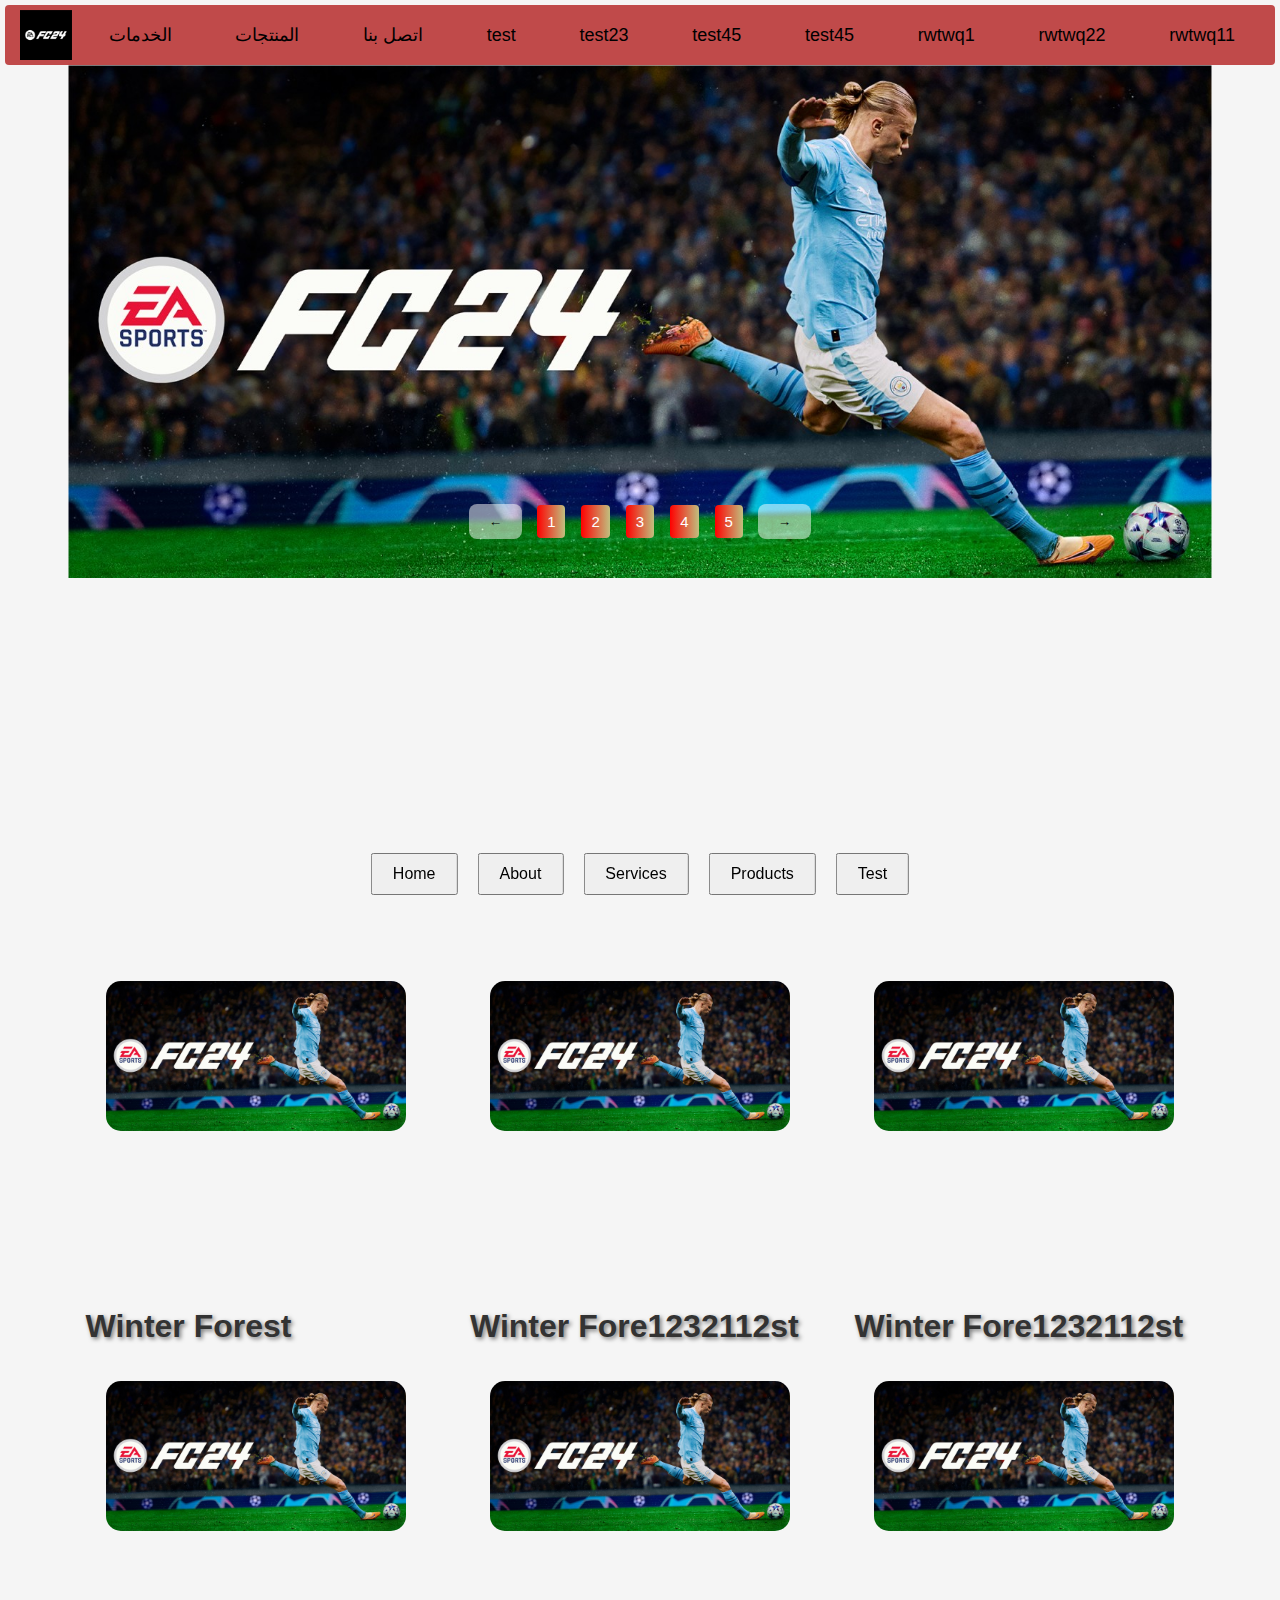
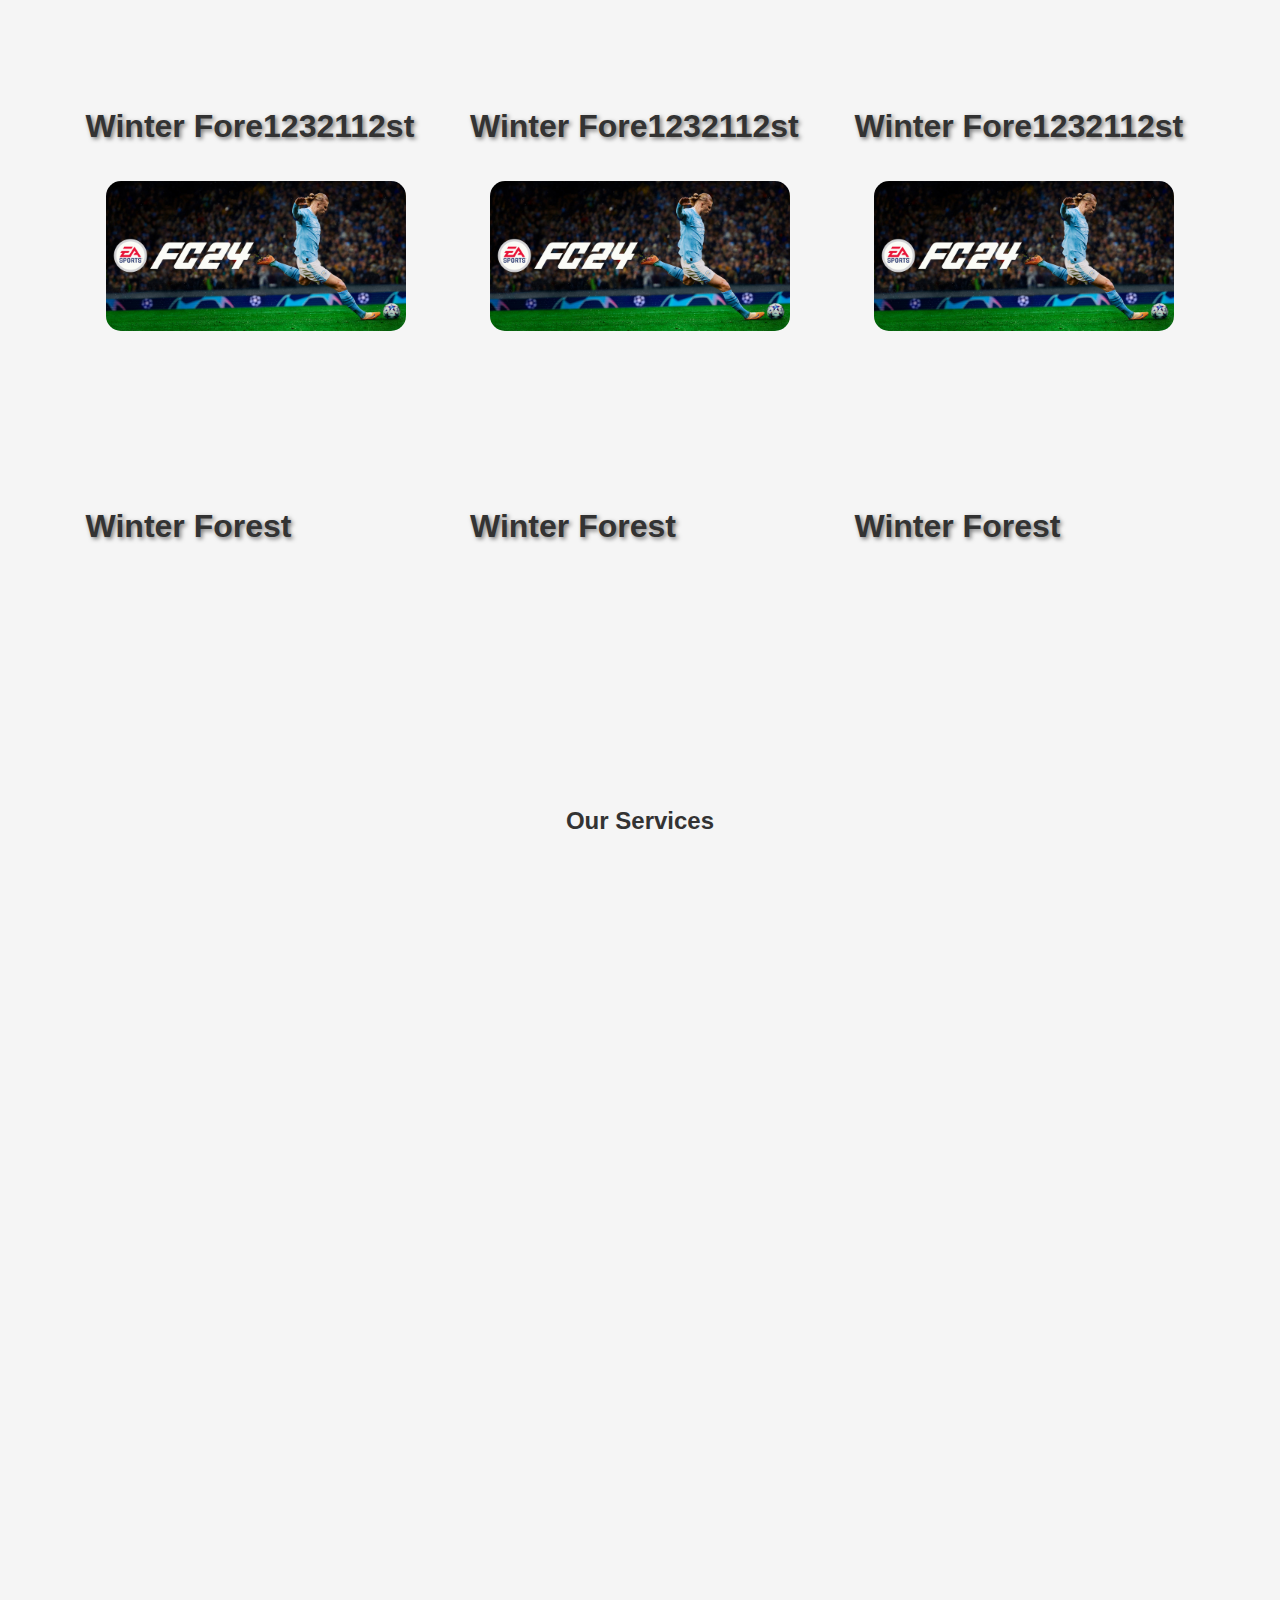
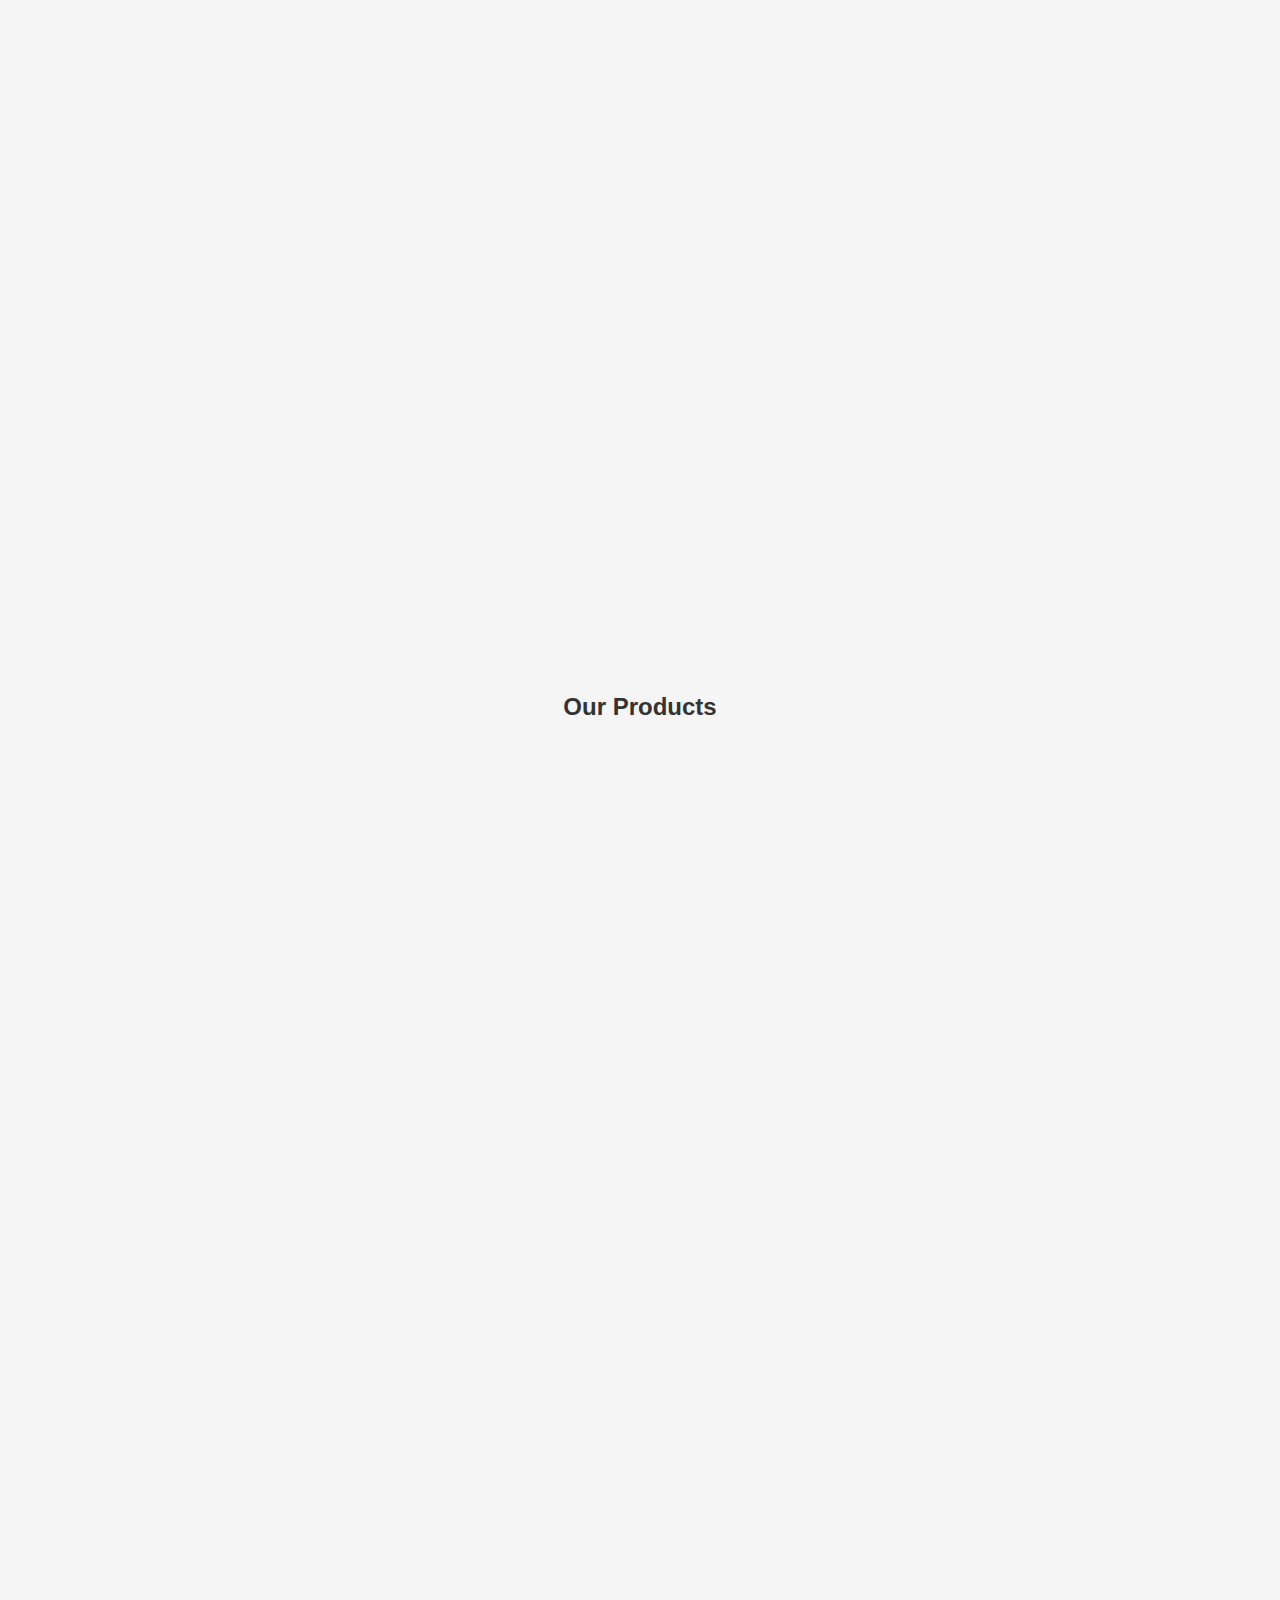
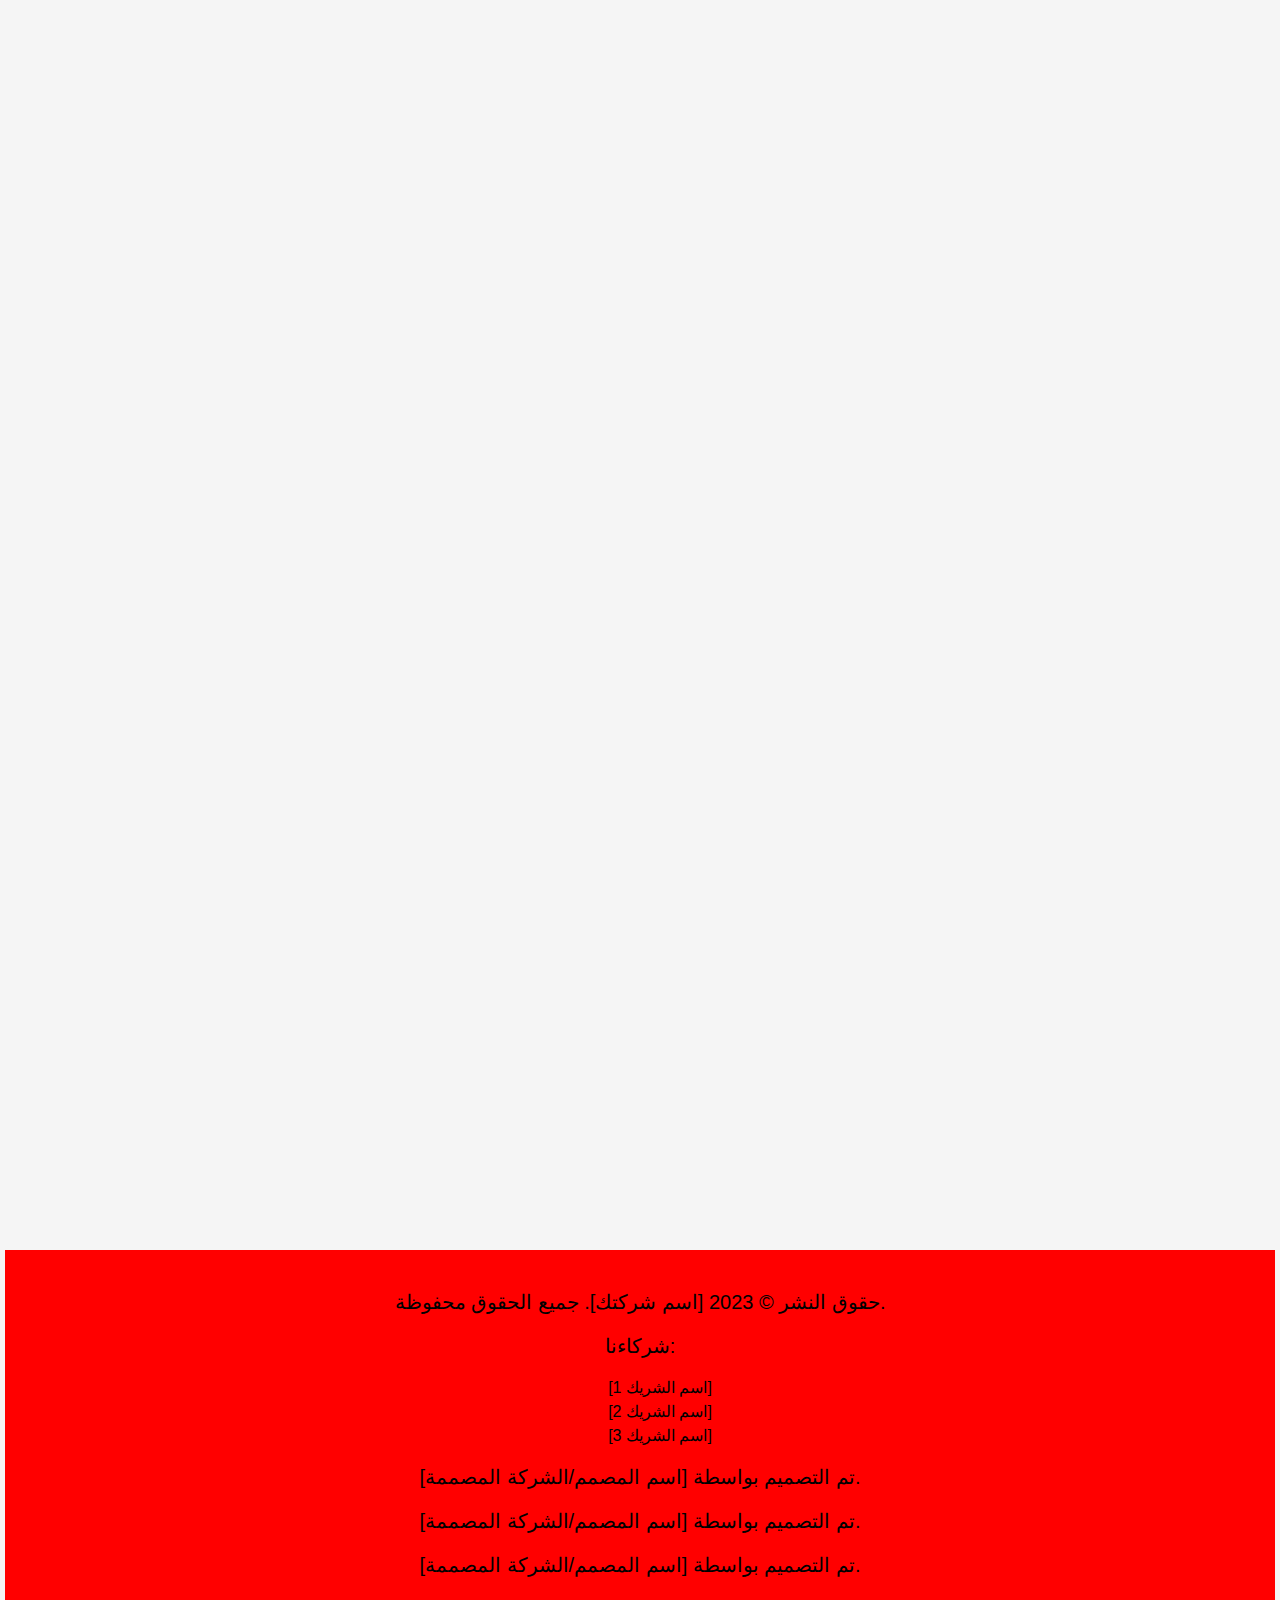
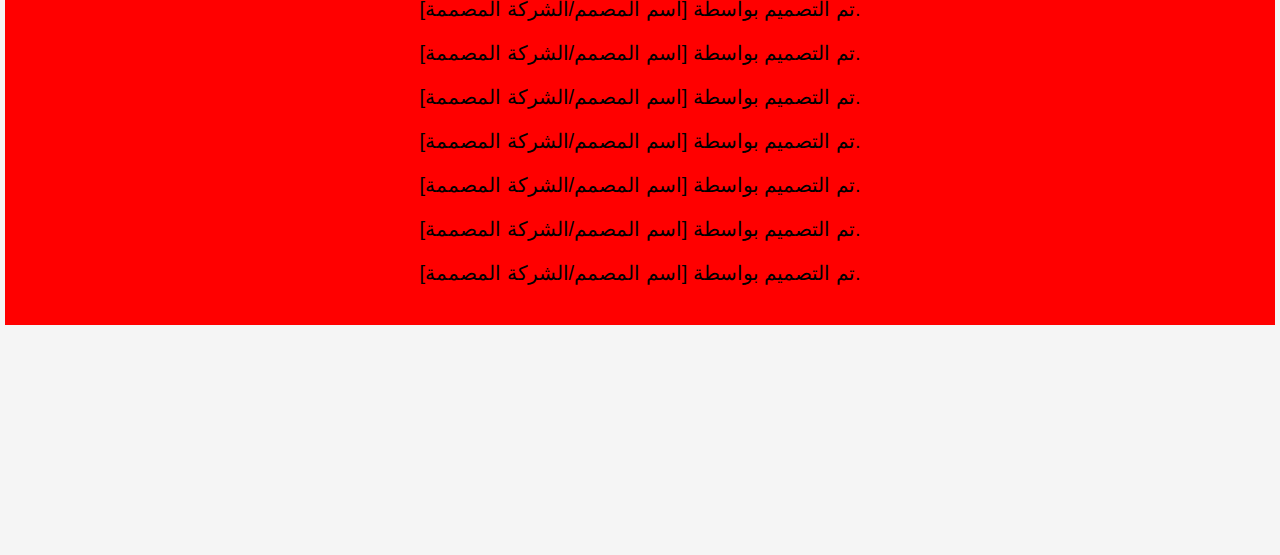
<file: appboo/index.html>
<!DOCTYPE html>
<html lang="en">
<head>
  <meta charset="UTF-8">
  <meta name="viewport" content="width=device-width, initial-scale=1.0">
  <link rel="stylesheet" href="csss/css12.css">
  <link rel="stylesheet" href="csss/styles.css">
  <link rel="stylesheet" href="jss/cardsjs.js">
  <link rel="stylesheet" href="database_script.sql">
  <title>Your Modern Website</title>
  <link rel="icon" href="imag/2x1_NSwitch_EaSportsFc24_image1600w.jpg">
</head>
<body>
   <section id="home" class="content">
           <main>
            <div class="code-rectangle">
                    <a href="index.html"><div class="logo">
                      <Img class="logo" src="imag/ea-sports-fc-24-logo-B3CB1AA5C1-seeklogo.com.png">
                      </a>
                    </Img>
                </div>
                <a href="https://sisoq.github.io/my/index4.html">الخدمات</a>
                <a href="https://sisoq.github.io/shop-vini/">المنتجات</a>
                <a href="https://sisoq.github.io/my/index5.html">اتصل بنا</a>
                <a href="https://sisoq.github.io/tajre/index21.html">test</a>
                <p><a href="login.html">test23</a></p>
                <p><a href="signup.html">test45</a></p>
                <p><a href="index2/IN.HTML">test45</a></p>
                <p><a href="index2/index.html">rwtwq1</a></p>
                <p><a href="index2/index1.html">rwtwq22</a></p>
                <p><a href="index2/index2.html">rwtwq11</a></p>
            </div>
        </main>
    <div class="image-container">
        <div class="slideshow-container">
             <!-- 1600/800 -->
          <img class="slideshow-image" src="imag/2x1_NSwitch_EaSportsFc24_image1600w.jpg" alt="Image 1">
          <img class="slideshow-image" src="imag/2x1_NSwitch_EaSportsFc24_image1600w.jpg" alt="Image 2">
          <img class="slideshow-image" src="imag/2x1_NSwitch_EaSportsFc24_image1600w.jpg" alt="Image 3">
          <img class="slideshow-image" src="imag/2x1_NSwitch_EaSportsFc24_image1600w.jpg" alt="Image 4">
          <img class="slideshow-image" src="imag/2x1_NSwitch_EaSportsFc24_image1600w.jpg" alt="Image 5">
          <div class="nav-buttons">
            <button class="nav-button previous">←</button>
            <span class="image-count active" data-number="1">1</span>
            <span class="image-count active" data-number="2">2</span>
            <span class="image-count active" data-number="3">3</span>
            <span class="image-count active" data-number="4">4</span>
            <span class="image-count active" data-number="5">5</span>
            <button class="nav-button next">→</button>
          </div>
        </div>
      </div> 
         <div class="menu">
        <div class="menu-button fixed-menu-button">
          <img class="menu-icon" src="imag/baseline_menu_black_24dp.png" alt="">
        </div>
        <div class="popup float">
          <div style="height: 50px;">
          <a href="index.html"><div class="logo1">
            <Img class="logo1" src="imag/ea-sports-fc-24-logo-B3CB1AA5C1-seeklogo.com.png">
            </a>
          </Img>
      </div>
    </div>
      <div style="height: 700px;">
          <p><a href="https://sisoq.github.io/my/index4.html">الخدمات</a></p>
          <p><a href="https://sisoq.github.io/shop-vini/">المنتجات</a></p>
          <p><a href="https://sisoq.github.io/my/index5.html">اتصل بنا</a></p>
          <p><a href="https://sisoq.github.io/tajre/index21.html">test</a></p>
          <p><a href="login.html">test23</a></p>
          <p><a href="signup.html">test45</a></p>
       </div>
        </div>
      </div>
</section>
  <!-- Main Content - Cards -->
  <div style="height: 50px;"></div>
  <section id="about"  class="content">
    <article class="card">
      <figure>
        <img src="imag/2x1_NSwitch_EaSportsFc24_image1600w.jpg" alt="Winter Forest">
        <figcaption>
          <h3>Winter Forest</h3>
        </figcaption>
      </figure>
      <div class="popup-content">
        <p>محتوى هام 1</p>
      </div>
    </article>
    
   
   
   
   
   
   
   
    <div id="productPopup" style="display: none;">
      <!-- محتوى الطرحة هنا (الصورة، الوصف، السعر، إلخ) -->
 
   <article class="card">
        <figure>
          <img src="imag/2x1_NSwitch_EaSportsFc24_image1600w.jpg" alt="Winter Forest">
          <figcaption>
            <h3>Winter Fo214142144212124rest</h3>
          </figcaption>
        </figure>
        <div class="popup-content">
          <p>محتوى هام 1</p>
        </div>
      </article>

</div>
  
  
      <article class="card">
        <figure>
          <img src="imag/2x1_NSwitch_EaSportsFc24_image1600w.jpg" alt="Winter Forest">
          <figcaption>
            <h3>Winter Fore1232112st</h3>
          </figcaption>
        </figure>
        <div class="popup-content">
          <p>محتوى هام 1</p>
        </div>
      </article> <!-- إضافة خيارات المنتجات الأخرى هنا -->
  </select>

  <article class="card">
    <figure>
      <img src="imag/2x1_NSwitch_EaSportsFc24_image1600w.jpg" alt="Winter Forest">
      <figcaption>
        <h3>Winter Fore1232112st</h3>
      </figcaption>
    </figure>
    <div class="popup-content">
      <p>محتوى هام 1</p>
    </div>
  </article> <!-- إضافة خيارات المنتجات الأخرى هنا -->
</select>


<article class="card">
  <figure>
    <img src="imag/2x1_NSwitch_EaSportsFc24_image1600w.jpg" alt="Winter Forest">
    <figcaption>
      <h3>Winter Fore1232112st</h3>
    </figcaption>
  </figure>
  <div class="popup-content">
    <p>محتوى هام 1</p>
  </div>
</article> <!-- إضافة خيارات المنتجات الأخرى هنا -->
</select>


<article class="card">
  <figure>
    <img src="imag/2x1_NSwitch_EaSportsFc24_image1600w.jpg" alt="Winter Forest">
    <figcaption>
      <h3>Winter Fore1232112st</h3>
    </figcaption>
  </figure>
  <div class="popup-content">
    <p>محتوى هام 1</p>
  </div>
</article> <!-- إضافة خيارات المنتجات الأخرى هنا -->
</select>


<article class="card">
  <figure>
    <img src="imag/2x1_NSwitch_EaSportsFc24_image1600w.jpg" alt="Winter Forest">
    <figcaption>
      <h3>Winter Fore1232112st</h3>
    </figcaption>
  </figure>
  <div class="popup-content">
    <p>محتوى هام 1</p>
  </div>
</article> <!-- إضافة خيارات المنتجات الأخرى هنا -->
</select>







     
      <article class="card">
        <figure>
          <img src="imag/2x1_NSwitch_EaSportsFc24_image1600w.jpg" alt="Winter Forest">
          <figcaption>
            <h3>Winter Forest</h3>
          </figcaption>
        </figure>
        <div class="popup-content">
          <p>محتوى هام 1</p>
          <h1>udutfl</h1>
          <h1>duckf</h1>
        </div>
      </article>
      <article class="card">
        <figure>
          <img src="imag/2x1_NSwitch_EaSportsFc24_image1600w.jpg" alt="Winter Forest">
          <figcaption>
            <h3>Winter Forest</h3>
          </figcaption>
        </figure>
        <div class="popup-content">
          <p>محتوى هام 1</p>
          <h1>udutfl</h1>
          <h1>duckf</h1>
        </div>
      </article>
      <article class="card">
        <figure>
          <img src="imag/2x1_NSwitch_EaSportsFc24_image1600w.jpg" alt="Winter Forest">
          <figcaption>
            <h3>Winter Forest</h3>
          </figcaption>
        </figure>
        <div class="popup-content">
          <p>محتوى هام 1</p>
          <h1>udutfl</h1>
          <h1>duckf</h1>
        </div>
      </article>
     
    
  </section>



  <!-- Section 3 -->
  <section id="services" class="content"  style="margin-top: 40%;">
    <h2>Our Services</h2>
    <!-- Add your content for the third section here -->
  </section>

  <!-- Section 4 (Products) -->
  <section id="products" class="content"  style="margin-top: 45%;">
    <h2>Our Products</h2>
    <!-- Add your content for the fourth section here -->
  </section>

  

 <script>



  function showProductInfo() {
    var selectedProduct = document.getElementById("productSelector").value;
    var productPopup = document.getElementById("productPopup");

    // قم بتحميل معلومات المنتج المختار وعرضها في الطرحة
    // يمكنك استخدام AJAX لجلب بيانات المنتج من الخادم

    // على سبيل المثال:
    var productInfo = getProductInfo(selectedProduct);
    productPopup.innerHTML = productInfo;

    // عرض الطرحة
    productPopup.style.display = "block";
}

function getProductInfo(productId) {
    // قم بتحميل بيانات المنتج من الخادم
    // استخدم AJAX أو أي وسيلة أخرى تفضلها
    // ارجع البيانات بتنسيق HTML
    // على سبيل المثال:
    return "<h2>منتج " + productId + "</h2><p>وص1ف المنتج، السعر، إلخ.</p>";
    return "<h2>منتج " + productId + "</h2><p>وص2ف المنتج، السعر، إلخ.</p>";
    return "<h2>منتج " + productId + "</h2><p>وص3ف المنتج، السعر، إلخ.</p>";
    return "<h2>منتج " + productId + "</h2><p>وص4ف المنتج، السعر، إلخ.</p>";
}




    const menuButton = document.querySelector(".menu-button");
    const popup = document.querySelector(".popup");

    menuButton.addEventListener("click", () => {
      popup.classList.toggle("show-popup");
    });

    //  للصورة الشرائحية
    const images = document.querySelectorAll(".slideshow-image");
    const prevButton = document.querySelector(".nav-button.previous");
    const nextButton = document.querySelector(".nav-button.next");
    const imageCountSpans = document.querySelectorAll(".image-count");
    let currentIndex = 0;

    function showImage(index) {
      images.forEach(image => image.style.opacity = 0);
      images[index].style.opacity = 1;

      imageCountSpans.forEach((span, idx) => {
        span.classList.remove("active");
        if (idx === index) {
          span.classList.add("active");
        }
      });
    }

    prevButton.addEventListener("click", () => {
      currentIndex = (currentIndex - 1 + images.length) % images.length;
      showImage(currentIndex);
    });

    nextButton.addEventListener("click", () => {
      currentIndex = (currentIndex + 1) % images.length;
      showImage(currentIndex);
    });

    imageCountSpans.forEach((span, idx) => {
      span.addEventListener("click", () => {
        currentIndex = idx;
        showImage(currentIndex);
      });
    });

    images[currentIndex].style.opacity = 1;

    setTimeout(() => {
      setInterval(() => {
        currentIndex = (currentIndex + 1) % images.length;
        showImage(currentIndex);
      }, 10000);
    }, 10000);

    // JavaScript للبطاقة
    const cards = document.querySelectorAll(".card");

    cards.forEach(card => {
      const popupContent = card.querySelector(".popup-content");
      card.addEventListener("mouseenter", () => {
        popupContent.style.display = "block";
      });
      card.addEventListener("mouseleave", () => {
        popupContent.style.display = "none";
      });
    });

    

    // احصل على العناصر
    const sectionNavigation = document.querySelector('.section-navigation');

    // الدالة التي تحدث الرؤية للزر
    function updateButtonVisibility() {
      const currentSection = document.elementFromPoint(window.innerWidth / 2, window.innerHeight / 2);
      const sections = ['home', 'about', 'services', 'products', 'contact', 'test'];

      const shouldShowButton = !sections.includes(currentSection.id);

      sectionNavigation.style.display = shouldShowButton ? 'block' : 'none';
    }

    window.addEventListener('scroll', updateButtonVisibility);
  </script>

  <!-- Navigation Button for Sections -->
  <div class="section-navigation">
    <button onclick="scrollToSection('home')">Home</button>
    <button onclick="scrollToSection('about')">About</button>
    <button onclick="scrollToSection('services')">Services</button>
    <button onclick="scrollToSection('products')">Products</button>
    <button onclick="scrollToSection('test')">Test</button>
  </div>

  <!-- JavaScript for Section Navigation -->
  <script>
    function scrollToSection(sectionId) {
      const section = document.getElementById(sectionId);
      section.scrollIntoView({ behavior: "smooth" });
    }
    
  </script>

  <!-- Footer -->

  <section id="test" class="content"  style="margin-top: 99%;">
   
  
    <footer>
    <p>حقوق النشر © 2023 [اسم شركتك]. جميع الحقوق محفوظة.</p>
    <p>شركاءنا:</p>
    <ul>
      <li>[اسم الشريك 1]</li>
      <li>[اسم الشريك 2]</li>
      <li>[اسم الشريك 3]</li>
    </ul>
    <p>تم التصميم بواسطة [اسم المصمم/الشركة المصممة].</p>
    <p>تم التصميم بواسطة [اسم المصمم/الشركة المصممة].</p>
    <p>تم التصميم بواسطة [اسم المصمم/الشركة المصممة].</p>
<p>تم التصميم بواسطة [اسم المصمم/الشركة المصممة].</p>
<p>تم التصميم بواسطة [اسم المصمم/الشركة المصممة].</p>
<p>تم التصميم بواسطة [اسم المصمم/الشركة المصممة].</p>
<p>تم التصميم بواسطة [اسم المصمم/الشركة المصممة].</p>
<p>تم التصميم بواسطة [اسم المصمم/الشركة المصممة].</p>
<p>تم التصميم بواسطة [اسم المصمم/الشركة المصممة].</p>
<p>تم التصميم بواسطة [اسم المصمم/الشركة المصممة].</p>

  </footer>
</section>
</body> 
</html>
</file>
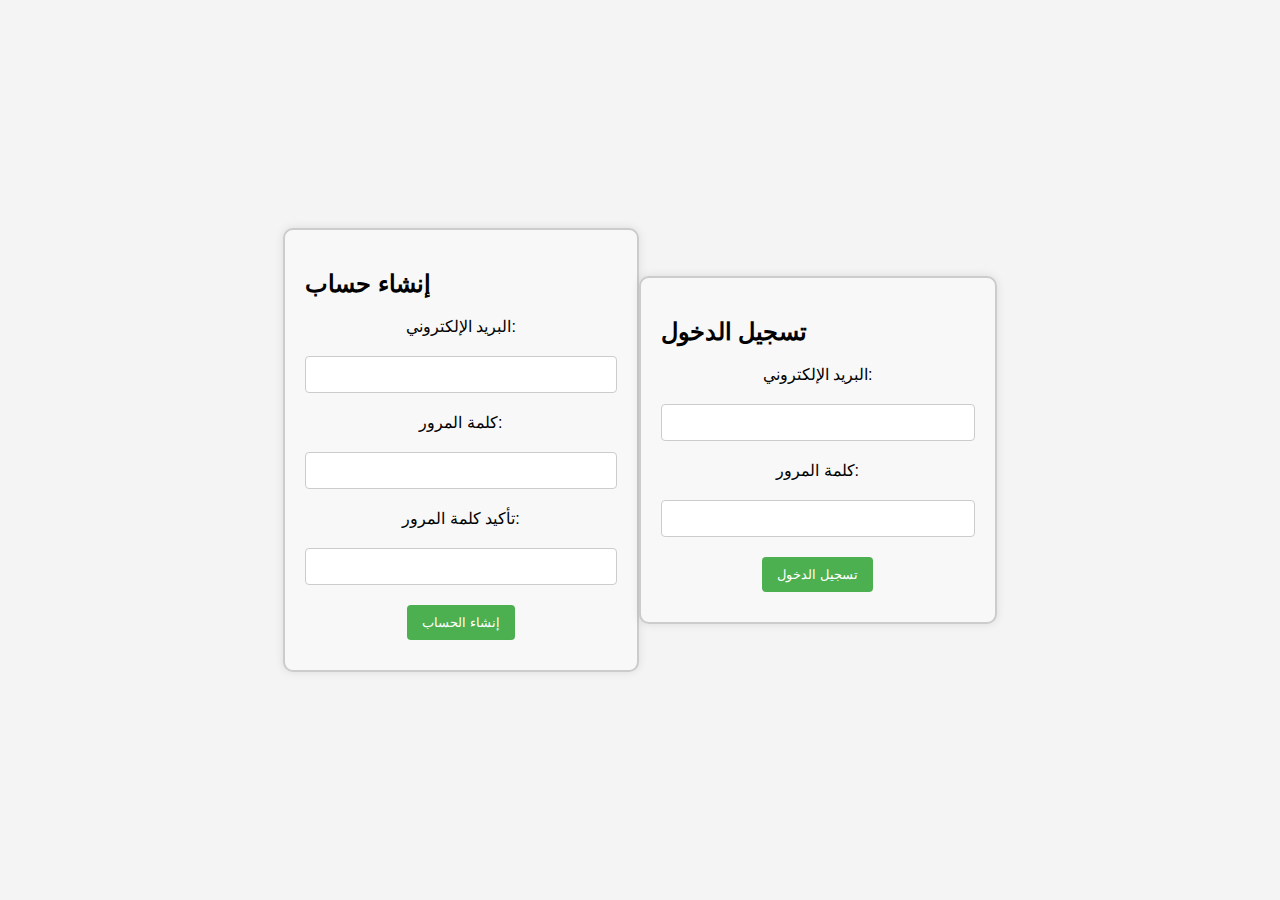
<file: appboo/signup.html>
<!DOCTYPE html>
<html lang="en">
<head>
  <meta charset="UTF-8">
  <meta name="viewport" content="width=device-width, initial-scale=1.0">
  <link rel="stylesheet" href="js212.js">
  <link rel="stylesheet" href="database_script.sql">
  <link rel="stylesheet" href="css543645.css">
  
  <link rel="icon" href="imag/2x1_NSwitch_EaSportsFc24_image1600w.jpg">
  <title>إنشاء حساب</title>
</head>
<body>
  <div class="box">
  <h2>إنشاء حساب</h2>
  <form action="/signup" method="post">
    <label for="email">البريد الإلكتروني:</label>
    <input type="email" id="email" name="email" required>

    <label for="password">كلمة المرور:</label>
    <input type="password" id="password" name="password" required>

    <label for="confirm_password">تأكيد كلمة المرور:</label>
    <input type="password" id="confirm_password" name="confirm_password" required>

    <button type="submit">إنشاء الحساب</button>
  </form>
</div>
  
    <div class="box">
      <h2>تسجيل الدخول</h2>
      <form action="/login" method="post">
        <label for="email">البريد الإلكتروني:</label>
        <input type="email" id="email" name="email" required>
  
        <label for="password">كلمة المرور:</label>
        <input type="password" id="password" name="password" required>
  
        <button type="submit">تسجيل الدخول</button>
      </form>
    </div>
  
  
</body>
</html>
</file>
<file: appboo/csss/css12.css>
/* قواعد CSS العامة للصفحة */
body {
  font-family: Arial, sans-serif;
  background-color: #d6d6d6;
}

/* قواعد CSS للشاشات الصغيرة (أجهزة محمولة) */
@media screen and (max-width: 768px) {
  body {
    font-size: 14px;
  }
  /* أضف المزيد من القواعد هنا لتخصيص شاشات الهواتف المحمولة */
}

/* قواعد CSS للشاشات المتوسطة (أجهزة لوحية) */
@media screen and (min-width: 769px) and (max-width: 1200px) {
  body {
    font-size: 16px;
  }
  /* أضف المزيد من القواعد هنا لتخصيص شاشات الأجهزة اللوحية */
}

/* قواعد CSS للشاشات الكبيرة (أجهزة سطح المكتب) */
@media screen and (min-width: 100%) {
  body {
    font-size: 18px;
  }
  /* أضف المزيد من القواعد هنا لتخصيص شاشات أجهزة سطح المكتب */
}
.header {
  height: 10%; /* العنصر سيكون بارتفاع يعادل 10% من ارتفاع نافذة المشاهدة */
}

.content {
  height: 100%; /* العنصر سيكون بارتفاع يعادل 80% من ارتفاع نافذة المشاهدة */
}

.footer {
  height: 30vh; /* العنصر سيكون بارتفاع يعادل 10% من ارتفاع نافذة المشاهدة */

}

        /* تصميم القسم السفلي (footer) */
        footer {
            background-color: #ff0000; /* لون الخلفية الرمادي */
            color: rgb(0, 0, 0); /* لون النص الجميل (زرقة) */
            padding: 20px; /* هوامش داخلية للقسم السفلي */
            text-align: center; /* محاذاة النص في الوسط */
        }

        /* تصميم العناصر النصية داخل القسم السفلي */
        footer p {
            font-size: 20px; /* حجم الخط */
        }

        footer ul {
            list-style: none; /* إزالة نقاط الترقيم في القائمة */
        }

        footer li {
            margin: 5px 0; /* هوامش بين عناصر القائمة */
        }


html, body {
  height: 100%; /* ارتفاع الصفحة بوحدة البكسل */
}


/* media*/
/* لعرض <main> على الحواسيب وإخفاء <menu> */
@media (min-width: 801px) {
  main {
      display: block;
  }

  .menu {
      display: none;
  }
}

/* لعرض <menu> على الهواتف وإخفاء <main> */
@media (max-width:800px) 
{
  main {
      display: none;
  }

  .menu {
      display: block;
  }
}
  /* قومي بتحديد أسلوب التصميم للهواتف هنا */
/* قومي بتحديد أسلوب التصميم للهواتف هنا */
@media (max-width: 800px) {
  /* أي تعديلات ترغبين في تطبيقها على البطاقات عندما يكون عرض الشاشة صغير */
  .card {
    position: relative;
    display: inline-block;
    margin-right: 15px; /* هامش بين البطاقات */
    width: 205px; /* تحكم بعرض البطاقة هنا */
    height: 240px; /* تحكم بارتفاع البطاقة هنا */
    transition: transform 0.3s;
    cursor: pointer;
    border-radius: 15px;
    /* إضافة أي خصائص CSS لتخصيص تصميم البطاقة في الهواتف */
    /* على سبيل المثال، تحديد العرض أو التباعد بين البطاقات بشكل مختلف */
  }

  .card:hover {
    transform: translateY(-5px); /* تحريك البطاقة عند تمرير الماوس فوقها */
  }
  
  .card img {
    width: 105%; /* تعديل العرض ليمتد من بداية البطاقة */
    height: 90%; /* تعديل الارتفاع ليمتد من بداية البطاقة */
    object-fit: fill; /* استخدم "fill" بدلاً من "cover" */
    object-position: left top; /* ضع الصورة في الزاوية اليسرى العلوية */
    border-radius: 15px;
  }
  
  .card h3 {
    position: absolute;
    bottom: 10px;
    left: 20px;
    margin: 10px;
    font-size: 40px; /* تحكم بحجم النص هنا */
    text-shadow: 2px 2px 4px rgba(0, 0, 0, 0.5);
  }
}


/* قومي بتحديد أسلوب التصميم للحواسيب هنا */
@media  (min-width: 769px) {
  /* أي تعديلات ترغبين في تطبيقها على البطاقات عندما يكون عرض الشاشة كبير */
  .card {
    position: relative;
    display: inline-block;
    margin-right: 15px; /* هامش بين البطاقات */
    width: 365px; /* تحكم بعرض البطاقة هنا */
    height: 400px; /* تحكم بارتفاع البطاقة هنا */
    transition: transform 0.3s;
    cursor: pointer;
    border-radius: 15px;
    /* إضافة أي خصائص CSS لتخصيص تصميم البطاقة على الحواسيب */
    /* على سبيل المثال، تحديد العرض أو التباعد بين البطاقات بشكل مختلف */
  }
  
  .card:hover {
    transform: translateY(-10px); /* تحريك البطاقة عند تمرير الماوس فوقها */
  }
  
  .card img {
    width: 300px; /* تعديل العرض ليمتد من بداية البطاقة */
    height: 90%; /* تعديل الارتفاع ليمتد من بداية البطاقة */
    object-fit: fill; /* استخدم "fill" بدلاً من "cover" */
    object-position: left top; /* ضع الصورة في الزاوية اليسرى العلوية */
    border-radius: 15px;
  }
  
  .card h3 {
    position: absolute;
    bottom: 10px;
    left: 10px;
    margin: 10px;
    font-size: 32px; /* تحكم بحجم النص هنا */
    text-shadow: 2px 2px 4px rgba(0, 0, 0, 0.5);
  }
}



.popup-content {
  display: none;
  position: absolute;
  top: 0; /* يظهر فوق البطاقة */
  left: 0;
  transform: translateX(0);
  width: 100%; /* تحكم بعرض النافذة هنا */
  height: 100%; /* تحكم بارتفاع النافذة هنا */
  padding: 0;
  border-radius: 15px;
  box-shadow: 0 3px 6px rgba(0, 0, 0, 0.1);
  background-color: #cf9898; /* يمكنك تغيير لون الخلفية حسب احتياجك */
}

.card:hover .popup-content {
  display: block;
}


.search {
    display: inline-flex;
    align-items: center;
    background-color: #ffffff;
    color: #522cad;
    padding: 1px;
    border-radius: 6px;
    border: 1px solid #4d9b20;

}
.search :is(input, button){
    background: transparent;
    color: inherit;
    border: none;
    outline: none;
}
.searchinput{
    width: 0;
    transition: width 0.5s;

}
.searchbutton {
    display: grid;
    place-items: center;
    width: 10px;
    height: 10px;
    cursor: pointer;
    transition: color 0.25s;

}

.search :focus-within{
    width: 100px;

}
/* Light blue color */
body {
    background-color: #ADD8E6;
    
    /* Light gray color */
    background-color: #F5F5F5;
    
    /* Beige color */
    background-color: #F5DEB3;
    
    /* Purple color */
    background-color: #9370DB;
    
    /* Red color */
    background-color: #FF0000;
    
    /* Orange color */
    background-color: #FFA500;
    
    /* Green color */
    background-color: #008000;
    
    /* Yellow color */
    background-color: #FFFF00;
    
    /* Pink color */
    background-color: #FFC0CB;
    
    /* Brown color */
    background-color: #A52A2A;
      }
      /*hiho*/
      /* Defining the main fonts and colors for the website */
body {
    font-family: Arial, sans-serif;
    color: #333333;
    background-color: #F5F5F5;
    }
    
    /* Button design */
    .button {
    display: inline-block;
    padding: 8px 16px;
    font-size: 14px;
    font-weight: bold;
    text-align: center;
    text-decoration: none;
    background-color: #007bff;
    color: #ffffff;
    border-radius: 4px;
    }
    
    /* Input field design */
    input[type="text"], input[type="email"], input[type="password"], textarea {
    display: block;
    width: 100%;
    padding: 8px;
    font-size: 14px;
    line-height: 1.5;
    color: #333333;
    background-color: #ffffff;
    border: 1px solid #cccccc;
    border-radius: 4px;
    box-sizing: border-box;
    margin-bottom: 16px;
    }
    
    /* Defining the general framework for the website */
    .container {
    max-width: 1200px;
    margin: 0 auto;
    padding: 0 16px;
    }
    
    /* Main navigation menu design */
    .nav {
    display: flex;
    justify-content: space-between;
    align-items: center;
    height: 64px;
    background-color: #ffffff;
    border-bottom: 1px solid #cccccc;
    }
    
    /* Defining the style for navigation menu items */
    .nav ul {
    list-style: none;
    margin: 0;
    padding: 0;
    display: flex;
    }
    
    .nav ul li {
    margin-left: 16px;
    }
    
    .nav ul li:first-child {
    margin-left: 0;
    }
    
    .nav ul li a {
    text-decoration: none;
    color: #333333;
    font-size: 16px;
    font-weight: bold;
    }
    
    /* Sub-navigation menu design */
    .sub-nav {
    display: none;
    position: absolute;
    top: 64px;
    left: 0;
    background-color: #ffffff;
    width: 200px;
    border: 1px solid #cccccc;
    z-index: 1;
    }
    
    .sub-nav ul {
    list-style: none;
    margin: 0;
    padding: 0;
    }
    
    .sub-nav ul li {
    margin: 0;
    border-bottom: 1px solid #cccccc;
    }
    
    .sub-nav ul li:last-child {
    border-bottom: none;
    }
    
    .sub-nav ul li a {
    display: block;
    padding: 8px;
    color: #333333;
    text-decoration: none;
    font-size: 14px;
    }
    
    .sub-nav ul li a:hover {
    background-color: #f5f5f5;
    }
    
    /* Defining the hover state for buttons and navigation menu items */
    .button:hover,
    .nav ul li a:hover,
    .sub-nav ul li a:hover {
    cursor: pointer;
    }
    
    /* Defining the style for controlling elements when the screen is resized */
    @media (max-width: 768px) {
    .nav {
    justify-content: center;
    }
    
    .nav ul {
    display: none;
    }
    
    .sub-nav {
    display: block;
    }
    }
/* أنماط الصورة الشرائحية */
.image-container {
  width: 50%;
  overflow: hidden;
  display: flex;
  flex-direction: column;
  align-items: center;
  gap: 50px;
  position: relative;
}

.slideshow-image {
  width: 100%;
  max-height: 500px;
  object-fit: cover;
  position: absolute;
  opacity: 10%;
  transform: translateY(5px); /* هبوط الصورة بمقدار 10 بكسل */
  transition: opacity 0.5s ease-in-out;
}



.nav-button {
  background: rgba(255, 255, 255, 0.5);
  color: black;
  padding: 10px;
  border: none;
  cursor: pointer;
  transition: 0.3s ease;
}

.nav-button:hover {
  background: rgb(158, 56, 56);
  
}

.image-count.active {
  background: linear-gradient(90deg, red, yellow);
  font-size: 15px;
  padding: 8px 10px;
  border-radius: 4px;
  margin: 40px 1px;
  left: auto;
  top: auto;
}
.image-container {
    width: 100%;
    overflow: hidden;
    display: flex;
    flex-direction: column;
    align-items: center;
    position: relative;
    left: 50%;
    transform: translateX(-50%);
  }
  
 
  
  .slideshow-image {
    width: 90%;
    max-height: 100%;
    object-fit: cover;
    position: absolute;
    opacity: 0;
    transition: opacity 0.5s ease-in-out;
    top: 50%;
    left: 50%;
    transform: translate(-50%, -50%);
  }
  
  .slideshow-image.active {
    opacity: 1;
  }
  
 
  .nav-buttons {
    position: relative;
    width: 100%;
    display: flex;
    justify-content: center;
    align-items: center;
    gap: 14px;
    margin-top: 400px;
  }
  
  .nav-button {
    background: rgba(255, 255, 255, 0.5);
    color: black;
    padding: 10px 20px;
    border: none;
    cursor: pointer;
    transition: background 0.6s ease;
    border-radius: 8px;
    font-weight: bold;
  }
  
  .nav-button:hover {
    background:linear-gradient(90deg, red, rgb(192, 192, 127));
    color: white;
  }
  
  .image-count {
    background: rgba(0, 0, 0, 0.5);
    color: white;
    font-size: 16px;
    padding: 8px 12px;
    border-radius: 9px;
    margin: 0 4px;
    cursor: pointer;
  }
  
  .image-count.active {
    background: linear-gradient(90deg, red, rgb(192, 192, 127));
  }
  .searchinput i {
    font-size: 45px; /* حجم الأيقونة الجديد بالبكسل */
}
/* تنسيق الحاوية الخارجية للكود */
.main {
    text-align: center;
}

/* تنسيق الحاوية الداخلية (المستطيل) */
.code-rectangle {
    background-color: #c04a4a;
    border-radius: 4px;
    height: 40px;
    padding: 10px 30px;
    display: flex;
    justify-content: space-between;
    align-items: center;


  
}

/* تنسيق حقول الإدخال والزر */
.searchinput {
    padding: 10px;
    margin-right: 10px;
    border: 1px solid #000000;
    border-radius: 5px;
}

/* تنسيق الروابط */
a {
    text-decoration: none;
    color: #000000;
    margin: 10px;
    font-size: 18px;
}

a:hover {
    color: #007bff;
}
/* أنماط الزر */
.menu-button {
    background-color: #4CAF50;
    color: rgb(216, 83, 83);
    padding: 0.5px 0.5px;
    border: none;
    cursor: pointer;
    position: fixed;
    top: 0;
    right: 0;
    z-index: 0;
  }
  
  .menu-icon {
    margin-left: 0;
    font-size: 24px;
  }
  
  /* أنماط القائمة المنبثقة */
   /* Additional styles for the blurred background 
  .popup {
    display: none;
    position: fixed;
    top: 0%;
    right: 10px;
    width: 300px;
    height: 400px;
    font-size: 30px;
    padding: 5px;
    background:#000000;
    
    border-radius: 5px;
    box-shadow: 0 3px 6px rgba(97, 53, 53, 0.993);
    z-index: 0;
  }
  */
  .popup {
    display: none;
    position: fixed;
    top: 0%;
    right: 10px;
    
    width: 300px;
    height: 100%;
    font-size: 50px;
    padding: 5px;
    background: #000000;
    border-radius: 5px;
    box-shadow: 1px 3px 6px rgba(97, 53, 53, 0.993);
    z-index: 1000; /* Adjust the z-index to make sure it appears above other elements */
  
    /* Additional styles for the blurred background */
    backdrop-filter: blur(9px); /* Adjust the blur intensity as needed */
    background-color: rgba(189, 40, 40, 0.5); /* Adjust the background color and opacity as needed */
  }
  
  .menu:hover .popup {
    display: block;
    
  }
  
  .popup a {
    display: block;
    margin: 1px 0;
    color: #f80000;
    text-decoration: none;
    transition: color 0.3s;
  }
  
  .popup a:hover {
    color: rgb(190, 81, 125);
  }
  .dropdown-container {
    position: relative;
    display: inline-block;
}

.dropdown-content {
    display: none;
    position: absolute;
    background-color: #fff;
    border: 1px solid #ccc;
    z-index: 1;
    min-width: 200px; /* عرض النافذة المنبثقة */
}

.dropdown-content ul {
    list-style: none;
    padding: 0;
}

.dropdown-content ul li {
    padding: 10px;
    cursor: pointer;
}

/* عرض النافذة المنبثقة عند تمرير المؤشر فوق .dropdown-container */
.dropdown-container:hover .dropdown-content {
    display: block;
}

/* تخصيص القائمة الأفقية داخل النافذة المنبثقة */
.horizontal-menu {
    display: flex;
    flex-direction: column;
}

.horizontal-menu li {
    margin: 0;
} .dropdown-container {
    position: relative;
    display: inline-block;
}

.dropdown-content {
    display: none;
    position: absolute;
    background-color: #fff;
    border: 1px solid #ccc;
    z-index: 1;
    min-width: 200px; /* عرض النافذة المنبثقة */
}

.dropdown-content ul {
    list-style: none;
    padding: 0;
}

.dropdown-content ul li {
    padding: 10px;
    cursor: pointer;
}

/* عرض النافذة المنبثقة عند تمرير المؤشر فوق .dropdown-container */
.dropdown-container:hover .dropdown-content {
    display: block;
}

/* تخصيص القائمة الأفقية داخل النافذة المنبثقة */
.horizontal-menu {
    display: flex;
    flex-direction: column;
}

.horizontal-menu li {
    margin: 0;
}
</file>
<file: appboo/csss/styles.css>
body {
    margin: 0;
    font-family: 'Arial', sans-serif;
  }
  
  .navbar {
    height: 50px;
    background-color: #3498db;
    padding: 10px 15px;
    display: flex;
    justify-content: space-between;
    align-items: center;
  }
  
  .logo {
    color: #f32a2a;
    font-size: 1rem;
    height: 50px;
    left: 10px;
    position: absolute;
  }
  .logo1 {
    color: #fa0707;
    font-size: 11rem;
    height: 70px;
    left: 65px;
  
   
    
  }
  
  .nav-list {
    list-style: none;
    display: flex;
  }
  
  .nav-list li {
    margin-right: 20px;
  }
  
  .nav-list a {
    text-decoration: none;
    color: #fff;
  }
  
  .header {
    position: relative;
    height: 0px;
    background-color: #2ecc71;
    color: #fff;
    display: flex;
    align-items: center;
    justify-content: center;
  }
  
  .content {
    padding: 5px;
    text-align: center;
  }
  
 



    
.section-navigation {
  position: fixed;
  bottom: 10px;
  left: 50%;
  transform: translateX(-50%);

}

.section-navigation button {
  margin: 0 10px;
  padding: 10px 20px;
  font-size: 16px;
  cursor: pointer;
}



.section-navigation {
  position: fixed;
  bottom: 5px;
  left: 1px; /* تم تعديل القيمة لتكون على اليسار */
  transform: none; /* تم إلغاء التحول لتجنب أي تأثير آخر */
  display: flex;
  flex-direction: column; /* تجعل العناصر تظهر عمودياً على الهواتف */
}


@media (min-width: 768px) {
  .section-navigation {
    flex-direction: row;
    left: 50%; /* تعيين اليسار مرة أخرى إلى 50% */
    transform: translateX(-50%); /* إعادة تحويل للتأكد من الوسط */
  }
}
</file>
<file: appboo/css543645.css>
/* styles.css */

body {
    font-family: Arial, sans-serif;
    background-color: #f4f4f4;
    margin: 0;
    padding: 0;
  }
  
  .container {
    width: 80%;
    max-width: 600px;
    margin: 0 auto;
  }
  
  .form-container {
    background-color: #fff;
    padding: 20px;
    border-radius: 8px;
    box-shadow: 0 0 10px rgba(0, 0, 0, 0.1);
    margin-top: 50px;
  }
  
  label {
    display: block;
    margin-bottom: 8px;
  }
  
  input {
    width: 100%;
    padding: 10px;
    margin-bottom: 15px;
    box-sizing: border-box;
    border: 1px solid #ccc;
    border-radius: 4px;
  }
  
  button {
    background-color: #4caf50;
    color: #fff;
    padding: 10px 15px;
    border: none;
    border-radius: 4px;
    cursor: pointer;
  }
  
  button:hover {
    background-color: #45a049;
  }
  
  /* إضافة أي تخصيص إضافي حسب الحاجة */
  body {
    display: flex;
    align-items: center;
    justify-content: center;
    height: 100vh;
    margin: 0;
  }
  
  .box {
    padding: 20px;
    border: 2px solid #ccc;
    border-radius: 10px;
    background-color: #f8f8f8;
    box-shadow: 0 0 10px rgba(0, 0, 0, 0.1);
  }
  
  form {
    text-align: center;
  }
  
  label, input, button {
    margin: 10px 0;
  }
  
  /* Add your additional styling as needed */
</file>
